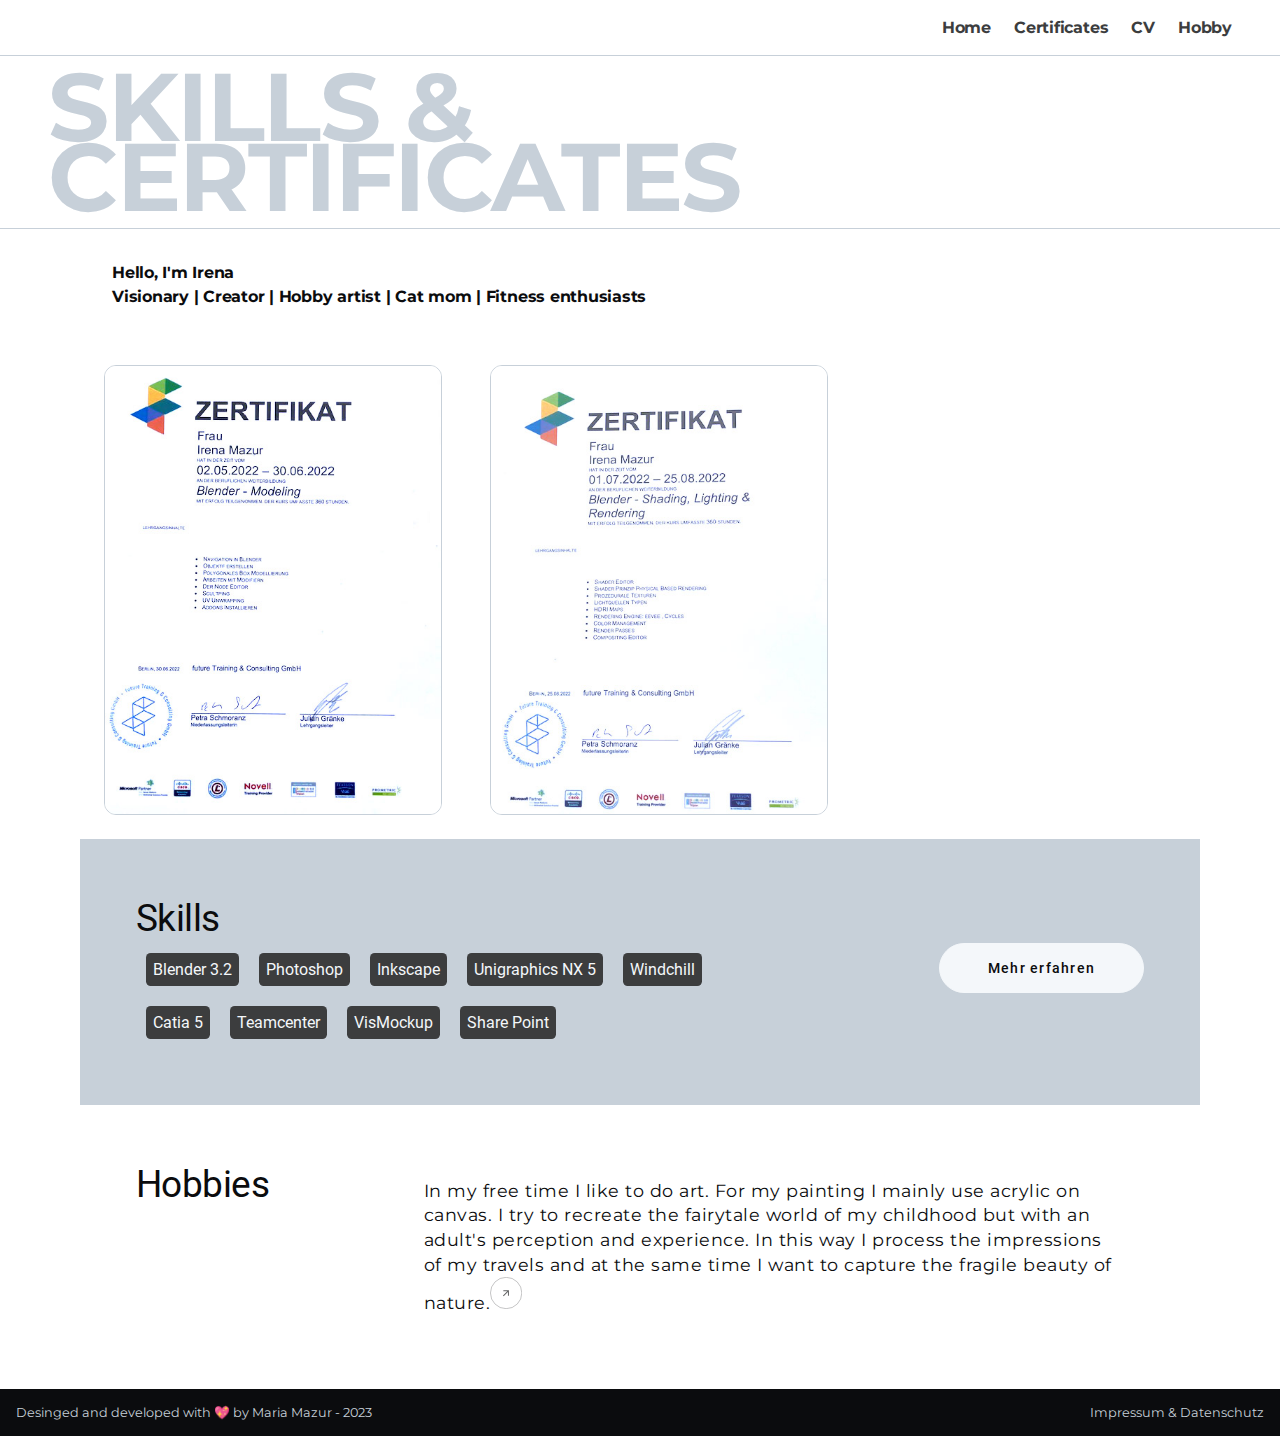
<file: certificates.html>
<html lang="de">
<!--https://mamazur.github.io/imazur.hp/-->

<head>
    <meta charset="UTF-8">
    <meta http-equiv="X-UA-Compatible" content="IE=edge">
    <meta name="viewport" content="width=device-width, initial-scale=1.0">
    <title>Irena Mazur - Certificates</title>
    <link href="css/style.css" rel="stylesheet">
    <link href="css/navigation.css" rel="stylesheet">
    <link href="css/container.css" rel="stylesheet">
    <link href="css/fonts.css" rel="stylesheet">
    <link href="css/modal.css" rel="stylesheet">
    <script type="text/javascript" src="js/main.js"></script>
    <link rel="icon" type="image/ico" href="favicon.ico">
</head>

<body>
    <nav class="header" id="header">
        <div class="menu">
            <div class="void"> </div>
            <span id="topNav" class="nav-closed">
                <a href="./index.html"> Home</a>
                <a href="./certificates.html"> Certificates</a>
                <a href="./cv.html">CV</a>
                <a href="./hobby.html">Hobby</a>
            </span>
            <a href="javascript:void(0);" class="mobile-menu-icon" onclick="toggleMobileNav()">
                <span id="topNavMobileToggle" class="material-icons"><img id="menuImg" src="img/style/menu.svg"></span>
            </a>
        </div>
    </nav>
    <div class="title" id="title"> Skills & <br> Certificates </div>
    <div class="container" id="bio">
        <div class="container__bio">
            <div class="container__text label">
                Hello, I'm Irena
                <br>
                Visionary | Creator | Hobby artist | Cat mom | Fitness enthusiasts
            </div>
        </div>
        <div class="container__certificates">
            <div class="container__certificate">
                <img src="./img/certificates/Zert_Modeling.jpeg">
            </div>
            <div class="container__certificate">
                <img src="./img/certificates/Zert_Schading.jpeg">
            </div>
        </div>
        <div class="container__knowledge">
            <h2>Skills</h2>
            <div class="container__knowledge-text">
                <div class="container__knowledge-labels">
                    <div class="container__knowledge-label">
                        Blender 3.2
                    </div>
                    <div class="container__knowledge-label">
                        Photoshop
                    </div>
                    <div class="container__knowledge-label">
                        Inkscape
                    </div>
                    <div class="container__knowledge-label">
                        Unigraphics NX 5
                    </div>
                    <div class="container__knowledge-label">
                        Windchill
                    </div>
                    <div class="container__knowledge-label">
                        Catia 5
                    </div>
                    <div class="container__knowledge-label">
                        Teamcenter
                    </div>
                    <div class="container__knowledge-label">
                        VisMockup
                    </div>
                    <div class="container__knowledge-label">
                        Share Point
                    </div>
                </div>

                <a class="button" href="./cv.html">Mehr erfahren</a>
            </div>
        </div>
        <div class="container__hobbies">
            <h2>Hobbies</h2>
            <div class="container__space">
            </div>
            <p class="container__hobbies__text">
                In my free time I like to do art. For my painting I mainly use acrylic on canvas.
                I try to recreate the fairytale world of my childhood but with an adult's perception and experience.
                In this way I process the impressions of my travels and at the same time I want to capture the fragile
                beauty of nature.<a href="./hobby.html" target="_blank"><img style="height:2rem;"
                        src="./img/style/forward.svg"></a>
            </p>
        </div>
    </div>
    <footer>
        <div class="footer__left">
            Desinged and developed with 💖 by Maria Mazur - 2023
        </div>
        <div class="footer__right">
            <div class="impressum">
                <a href="./impressum.html"> Impressum & Datenschutz</a>
            </div>
        </div>
    </footer>
</body>

</html>
</file>
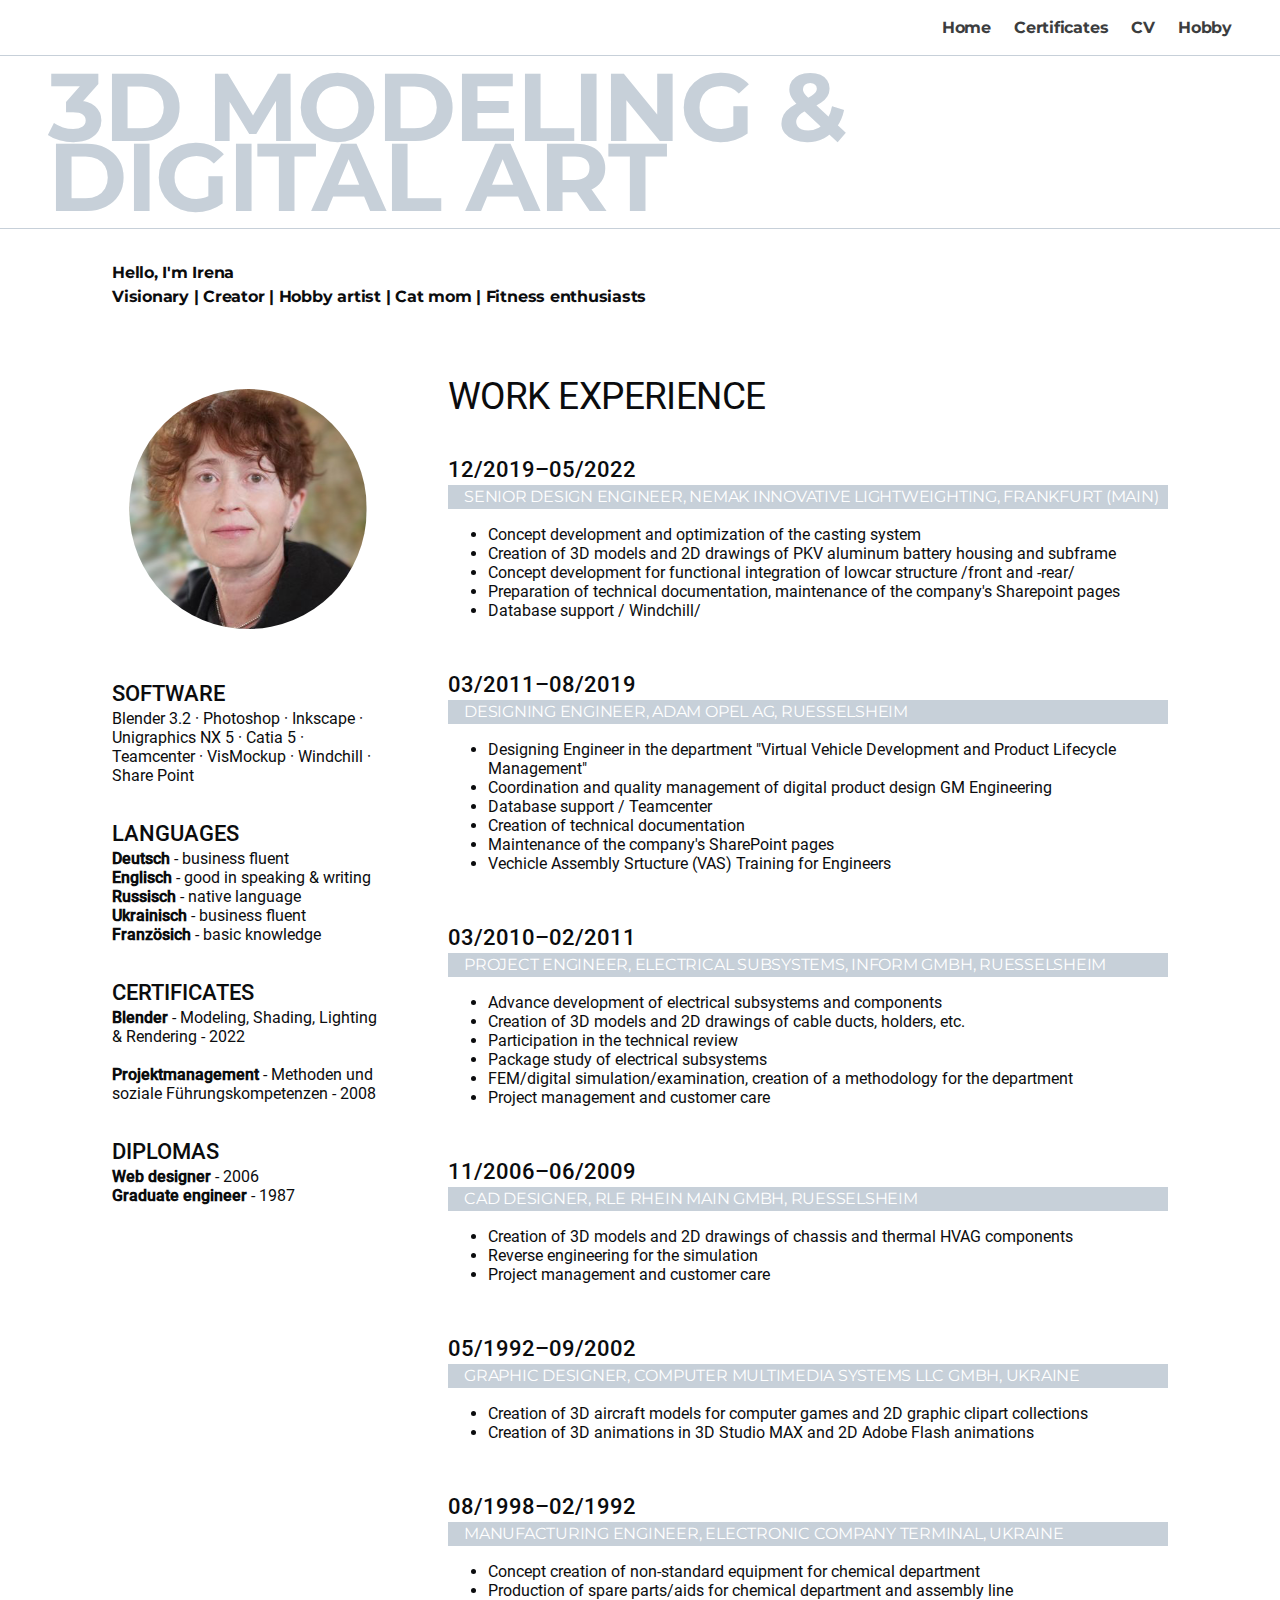
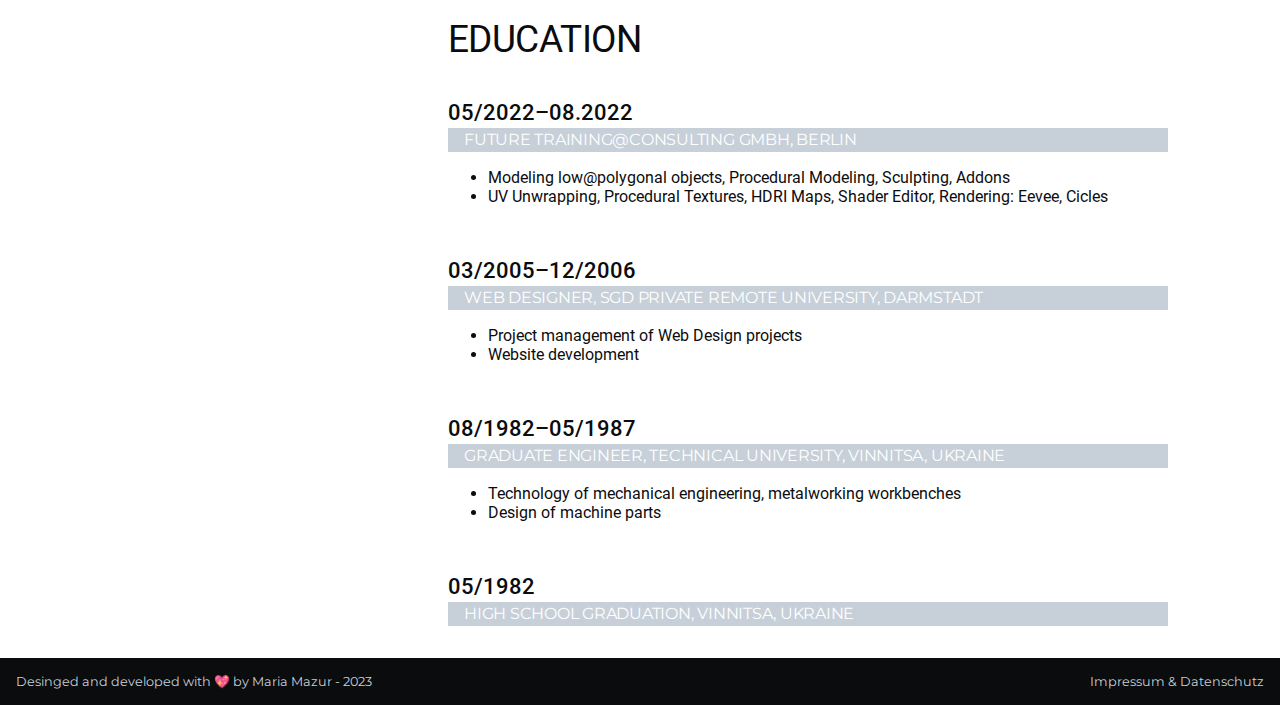
<file: cv.html>
<html lang="de">
<!--https://mamazur.github.io/imazur.hp/-->

<head>
    <meta charset="UTF-8">
    <meta http-equiv="X-UA-Compatible" content="IE=edge">
    <meta name="viewport" content="width=device-width, initial-scale=1.0">
    <title>Irena Mazur - CV</title>
    <link href="css/style.css" rel="stylesheet">
    <link href="css/navigation.css" rel="stylesheet">
    <link href="css/container.css" rel="stylesheet">
    <link href="css/fonts.css" rel="stylesheet">
    <link href="css/modal.css" rel="stylesheet">
    <script type="text/javascript" src="js/main.js"></script>
    <link rel="icon" type="image/ico" href="favicon.ico">
</head>

<body>
    <nav class="header" id="header">
        <div class="menu">
            <div class="void"> </div>
            <span id="topNav" class="nav-closed">
                <a href="./index.html"> Home</a>
                <a href="./certificates.html"> Certificates</a>
                <a href="./cv.html">CV</a>
                <a href="./hobby.html">Hobby</a>
            </span>
            <a href="javascript:void(0);" class="mobile-menu-icon" onclick="toggleMobileNav()">
                <span id="topNavMobileToggle" class="material-icons"><img id="menuImg" src="img/style/menu.svg"></span>
            </a>
        </div>
    </nav>
    <div class="title" id="title">3D modeling  & <br> Digital art </div>
    <div class="container">
        <div class="container__bio" id="bio">
            <div class="container__text label">
                Hello, I'm Irena
                <br>
                Visionary | Creator | Hobby artist | Cat mom | Fitness enthusiasts
            </div>
        </div>
        <div class="container__cv">
            <div class="container__space">
                <img src="./img/me.svg">
                <div class="container__cv-item">
                    <h3 class="cv">
                        SOFTWARE
                    </h3>
                    <div> Blender 3.2 · Photoshop · Inkscape · Unigraphics NX 5 · Catia 5 · Teamcenter · VisMockup ·
                        Windchill · Share Point
                    </div>
                </div>
                <div class="container__cv-item">
                    <h3 class="cv">
                        LANGUAGES
                    </h3>

                    <strong>Deutsch</strong> - business fluent <br>
                    <strong>Englisch</strong> - good in speaking & writing<br>
                    <strong>Russisch</strong> - native language<br>
                    <strong>Ukrainisch</strong> - business fluent<br>
                    <strong>Französich</strong> - basic knowledge<br>
                </div>
                <div class="container__cv-item">
                    <h3 class="cv">
                        CERTIFICATES
                    </h3>
                    <strong>Blender</strong> - Modeling, Shading, Lighting & Rendering - 2022<br><br>
                    <strong>Projektmanagement</strong> - Methoden und soziale Führungskompetenzen - 2008<br>
                </div>
                <div class="container__cv-item">
                    <h3 class="cv">
                        DIPLOMAS
                    </h3>
                    <strong>Web designer</strong> - 2006<br>
                    <strong>Graduate engineer</strong> - 1987<br>
                </div>
            </div>

            <div class="container__text">
                <h2>
                    WORK EXPERIENCE
                </h2>
                <div class="container__cv-item">
                    <h3 class="cv">
                        12/2019–05/2022
                    </h3>
                    <div class="label-cv">Senior Design Engineer, Nemak Innovative Lightweighting, Frankfurt (Main)
                    </div>
                    <ul>
                        <li>Concept development and optimization of the casting system</li>
                        <li>Creation of 3D models and 2D drawings of PKV aluminum battery housing and subframe</li>
                        <li>Concept development for functional integration of lowcar structure /front and -rear/</li>
                        <li>Preparation of technical documentation, maintenance of the company's Sharepoint pages</li>
                        <li>Database support / Windchill/</li>
                    </ul>
                </div>
                <div class="container__cv-item">
                    <h3 class="cv">
                        03/2011–08/2019
                    </h3>
                    <div class="label-cv">Designing Engineer, Adam Opel AG, Ruesselsheim</div>
                    <ul>

                        <li>Designing Engineer in the department "Virtual Vehicle Development and Product Lifecycle
                            Management"</li>
                        <li>Coordination and quality management of digital product design GM Engineering</li>
                        <li>Database support / Teamcenter</li>
                        <li>Creation of technical documentation</li>
                        <li>Maintenance of the company's SharePoint pages</li>
                        <li>Vechicle Assembly Srtucture (VAS) Training for Engineers</li>
                    </ul>
                </div>
                <div class="container__cv-item">
                    <h3 class="cv">
                        03/2010–02/2011
                    </h3>
                    <div class="label-cv">Project engineer, electrical subsystems, Inform GmbH, Ruesselsheim</div>
                    <ul>
                        <li>Advance development of electrical subsystems and components</li>
                        <li>Creation of 3D models and 2D drawings of cable ducts, holders, etc.</li>
                        <li>Participation in the technical review</li>
                        <li>Package study of electrical subsystems</li>
                        <li>FEM/digital simulation/examination, creation of a methodology for the department</li>
                        <li>Project management and customer care</li>
                    </ul>
                </div>
                <div class="container__cv-item">
                    <h3 class="cv">
                        11/2006–06/2009
                    </h3>
                    <div class="label-cv">CAD designer, RLE Rhein Main GmbH, Ruesselsheim</div>
                    <ul>
                        <li>Creation of 3D models and 2D drawings of chassis and thermal HVAG components</li>
                        <li>Reverse engineering for the simulation</li>
                        <li>Project management and customer care</li>
                    </ul>
                </div>
                <div class="container__cv-item">
                    <h3 class="cv">
                        05/1992–09/2002
                    </h3>
                    <div class="label-cv">Graphic designer, Computer Multimedia Systems LLC GmbH, Ukraine</div>
                    <ul>
                        <li>Creation of 3D aircraft models for computer games and 2D graphic clipart collections</li>
                        <li>Creation of 3D animations in 3D Studio MAX and 2D Adobe Flash animations</li>
                    </ul>
                </div>
                <div class="container__cv-item">
                    <h3 class="cv">
                        08/1998–02/1992
                    </h3>
                    <div class="label-cv">Manufacturing engineer, electronic company Terminal, Ukraine</div>
                    <ul>
                        <li>Concept creation of non-standard equipment for chemical department</li>
                        <li>Production of spare parts/aids for chemical department and assembly line</li>
                    </ul>
                </div>
                <h2>
                    EDUCATION
                </h2>
                <div class="container__cv-item">
                    <h3 class="cv">
                        05/2022–08.2022
                    </h3>
                    <div class="label-cv">Future Training@Consulting GmbH, Berlin</div>
                    <ul>
                        <li>Modeling low@polygonal objects, Procedural Modeling, Sculpting, Addons</li>
                        <li>UV Unwrapping, Procedural Textures, HDRI Maps, Shader Editor, Rendering: Eevee, Cicles</li>
                        </li>
                    </ul>
                </div>
                <div class="container__cv-item">
                    <h3 class="cv">
                        03/2005–12/2006
                    </h3>
                    <div class="label-cv">Web designer, SGD private remote university, Darmstadt</div>
                    <ul>
                        <li>Project management of Web Design projects</li>
                        <li>Website development</li>
                    </ul>
                </div>
                <div class="container__cv-item">
                    <h3 class="cv">
                        08/1982–05/1987
                    </h3>
                    <div class="label-cv">Graduate engineer, Technical University, Vinnitsa, Ukraine</div>
                    <ul>
                        <li>Technology of mechanical engineering, metalworking workbenches</li>
                        <li>Design of machine parts</li>
                    </ul>
                </div>
                <div class="container__cv-item">
                    <h3 class="cv">
                        05/1982
                    </h3>
                    <div class="label-cv">High school graduation, Vinnitsa, Ukraine</div>
                </div>
            </div>
        </div>


    </div>
    <footer>
        <div class="footer__left">
            Desinged and developed with 💖 by Maria Mazur - 2023
        </div>
        <div class="footer__right">
            <div class="impressum">
                <a href="./impressum.html"> Impressum & Datenschutz</a>
            </div>

        </div>
    </footer>
</body>

</html>
</file>
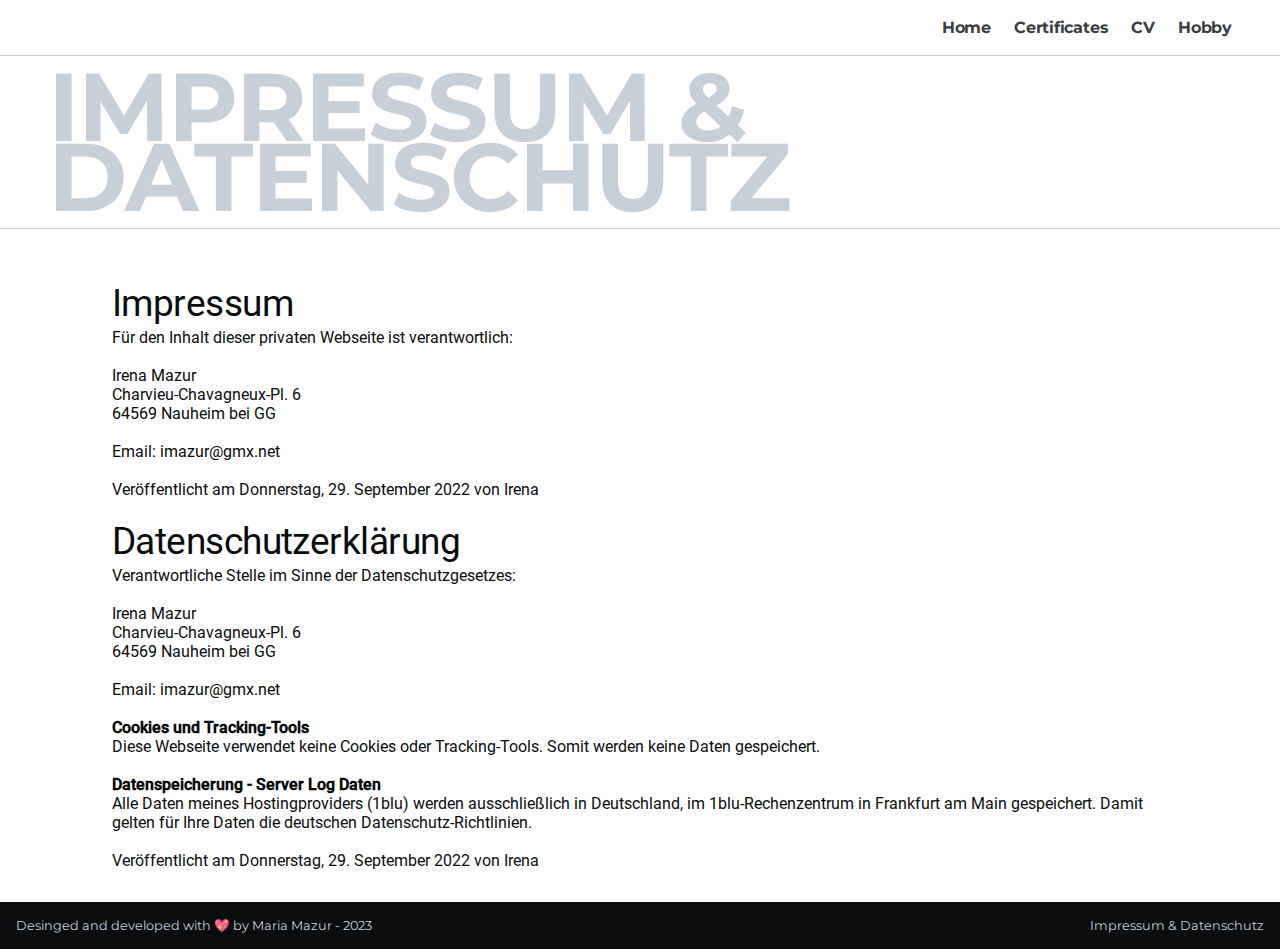
<file: impressum.html>
<html lang="de">
<!--https://mamazur.github.io/imazur.hp/-->

<head>
    <meta charset="UTF-8">
    <meta http-equiv="X-UA-Compatible" content="IE=edge">
    <meta name="viewport" content="width=device-width, initial-scale=1.0">
    <title>Irena Mazur - Impressum</title>
    <link href="css/style.css" rel="stylesheet">
    <link href="css/navigation.css" rel="stylesheet">
    <link href="css/container.css" rel="stylesheet">
    <link href="css/fonts.css" rel="stylesheet">
    <script type="text/javascript" src="js/main.js"></script>
    <link rel="icon" type="image/ico" href="favicon.ico">
</head>

<body>
    <nav class="header" id="header">
        <div class="menu">
            <div class="void"> </div>
            <span id="topNav" class="nav-closed">
                <a href="./index.html"> Home</a>
                <a href="./certificates.html"> Certificates</a>
                <a href="./cv.html">CV</a>
                <a href="./hobby.html">Hobby</a>
            </span>
            <a href="javascript:void(0);" class="mobile-menu-icon" onclick="toggleMobileNav()">
                <span id="topNavMobileToggle" class="material-icons"><img id="menuImg" src="img/style/menu.svg"></span>
            </a>
        </div>
    </nav>
    <div class="title" id="title">Impressum & <br> Datenschutz </div>
    <div class="container">
        <div class="container__impressum">
            <br>
            <h2>Impressum</h2>
            <div>
                <div>Für den Inhalt dieser privaten Webseite ist verantwortlich:</div>
                <br>
                <div>Irena Mazur<br>
                    Charvieu-Chavagneux-Pl. 6<br>
                    64569 Nauheim bei GG <br>
                    <br>
                    Email: imazur@gmx.net <br>
                    <br>
                </div>

                Veröffentlicht am Donnerstag, 29. September 2022 von Irena
            </div>
            <br>
            <h2>Datenschutzerklärung</h2>
            <div>
                <div>Verantwortliche Stelle im Sinne der Datenschutzgesetzes:</div>
                <br>
                <div>Irena Mazur<br>
                    Charvieu-Chavagneux-Pl. 6<br>
                    64569 Nauheim bei GG <br>
                    <br>
                    Email: imazur@gmx.net <br>
                    <br>
                </div>
                <div><b>Cookies und Tracking-Tools</b></div>
                Diese Webseite verwendet keine Cookies oder Tracking-Tools.
                Somit werden keine Daten gespeichert.
                <br>
                <br>
                <div><b>Datenspeicherung - Server Log Daten</b></div>
                Alle Daten meines Hostingproviders (1blu) werden ausschließlich in Deutschland, im 1blu-Rechenzentrum in
                Frankfurt am Main gespeichert.
                Damit gelten für Ihre Daten die deutschen Datenschutz-Richtlinien.
                <br><br>

                Veröffentlicht am Donnerstag, 29. September 2022 von Irena
            </div>
        </div>
    </div>
    <footer>
        <div class="footer__left">
            Desinged and developed with 💖 by Maria Mazur - 2023
        </div>
        <div class="footer__right">
            <div class="impressum">
                <a href="./impressum.html"> Impressum & Datenschutz</a>
            </div>

        </div>
    </footer>
</body>

</html>
</file>
<file: css/style.css>
:root {
    --primary: #C7D0D9;
    --primary-variant: #F4F7FA;
    --secondary: #3C3D3E;
    --secondary-variant: #a1a3a5;
    --background: #f6f7ff;
    --text: #0B0C0E;
    --background-black: #0B0C0E;
    --warning: #0081a7;
    --white: #ffffff
}

/* general settings */
* {
    box-sizing: border-box;
}

html {
    scroll-behavior: smooth;
}

body {
    font-family: 'Roboto', sans-serif;
    font-style: normal;
    margin: auto;
    background: var(--white);
    color: var(--text);
    height: 100%;
    display: flex;
    flex-direction: column;
}

h1 {
    font-family: 'Roboto';
    font-style: normal;
    font-weight: 500;
    font-size: 4.5rem;
    line-height: 4rem;
    letter-spacing: -1.5px;
}

h2 {
    font-family: 'Roboto';
    font-style: normal;
    font-weight: 400;
    font-size: 2.3rem;
    line-height: 3rem;
    letter-spacing: -0.015em;
    margin: 0;
}

h3 {
    font-family: 'Roboto';
    font-style: normal;
    font-weight: 500;
    font-size: 1.4rem;
    line-height: 2rem;
    margin: 0;
}

.title {
    font-family: 'Montserrat';
    font-style: normal;
    font-weight: 500;
    font-size: 5rem;
    line-height: 150%;
    letter-spacing: -0.015em;
}

p {
    font-family: 'Montserrat';
    font-style: normal;
    font-weight: 400;
    font-size: 1.1rem;
    letter-spacing: 0.03125rem;
    line-height: 140%;
}

.text-small {
    font-family: 'Roboto';
    font-style: normal;
    font-weight: 400;
    font-size: 0.7rem;
    line-height: 160%;
}

.label {
    font-family: 'Montserrat';
    font-style: normal;
    font-weight: 700;
    font-size: 1rem;
    line-height: 150%;
    letter-spacing: -0.015em;
}

figure {
    margin: 1rem;
}

figcaption {
    font-family: 'Montserrat';
    color: var(--secondary);
    font-style: italic;
    font-size: 1rem;
    line-height: 130%;
    letter-spacing: -0.015em;
}

.label-cv {
    font-family: 'Montserrat';
    font-style: normal;
    font-weight: 500;
    font-size: 1rem;
    line-height: 150%;
    background: var(--primary);
    text-transform: uppercase;
    color: var(--white);
    padding-left: 1rem;
    letter-spacing: -0.015em;
}

button,
.button {
    font-family: 'Roboto';
    font-style: normal;
    font-weight: 500;
    font-size: 0.875rem;
    line-height: 1rem;
    letter-spacing: 1.25px;
    box-sizing: border-box;
    height: 50px;
    padding: 16px 48px;
    gap: 10px;
    background: var(--primary-variant);
    border: 1px solid var(--primary-variant);
    border-radius: 170px;
}


a {
    text-decoration: none;
    color: var(--surface-color);
}

footer {
    font-family: 'Montserrat';
    font-style: normal;
    font-weight: 400;
    flex-shrink: 0;
}

@media (max-width: 576px) {
    body {
        max-width: 100%;
    }

    h1 {
        font-size: 2.5rem;
        line-height: 2rem;
    }

    h2 {
        font-size: 2rem;
        line-height: 2.5rem;
    }

    .title {
        font-size: 3.3rem;
        line-height: 110%;
    }
}
</file>
<file: css/navigation.css>
.header {
    padding: 1rem 3rem;
    background: var(--white);
}

#title {
    padding: 1rem 3rem;
    font-weight: 600;
    font-size: 6rem;
    line-height: 70px;
    text-transform: uppercase;
    color: var(--primary);
    border-bottom: 1px solid var(--primary);
}

footer {
    display: flex;
    padding: 1rem;
    justify-content: space-between;
    background: var(--background-black);
    color: var(--primary);
    font-size: .8rem;
}

.footer__right,
.footer__left {
    display: flex;
    align-items: center;
}

nav {
    position: sticky;
    top: 0;
    display: flex;
    align-items: center;
    padding: 0;
    justify-content: flex-end;
    height: auto;
    min-height: 56px;
    max-width: 100%;
    border-bottom: 1px solid var(--primary);
    transition: top 0.3s;
    z-index: 99999;
}

nav a {
    font-weight: 600;
    width: auto;
    margin-left: 1.2rem;
}

nav a:hover,
nav a:active {
    text-decoration: underline;
}

nav .nav-closed a {
    display: inline-block;
}

nav .mobile-menu-icon {
    display: none;
}

#topNav>a {
    font-family: 'Montserrat';
    font-style: normal;
    font-size: 16px;
    line-height: 22px;
    align-items: center;
    text-align: center;
    letter-spacing: -0.015em;
    color: var(--secondary);
}

@media (max-width: 576px) {
    .void {
        display: none;
    }

    .header>.menu {
        display: flex;
    }

    .header {
        padding: 1rem;
    }

    nav {
        padding: 0 1rem;
    }

    nav .mobile-menu-icon {
        display: block;
    }

    nav .nav-closed a {
        display: none;
    }

    nav .nav-open {
        display: flex;
    }

    .footer__right>div,
    .footer__left {
        font-size: .4rem;
    }
    #title {
        font-size: 3rem;
    }
}
</file>
<file: css/container.css>
/*SHARED*/
.container {
    margin: auto;
    max-width: 1120px;
    background: var(--white);
}

.container__space {
    padding: 2rem;
    width: 30%;
}

.container__space>img {
    margin: 1rem;
    height: 240px;
    width: 240px;
}

.container__text {
    padding: 2rem;
    width: 70%;
}

/*CONTAINER PROJECT*/
.container__project {
    display: flex;
    justify-content: space-between;
    border-bottom: 1px solid var(--primary-variant);
    padding-bottom: 2rem;
}

/*CONTAINER CERTIFICATE*/

.container__certificate {
    margin: 1.5rem;
    border-radius: 12px;
}

.container__certificate>img {
    height: 450px;
    border-radius: 12px;
    border: 1px solid var(--primary);
}

/*CONTAINER HOBBIES*/
.container__hobbies,
.container__bio,
.container__cv,
.container__certificates,
.container__projects {
    display: flex;
    position: relative;
}

.container__cv-item {
    padding-top: 2rem;
}

/*CONTAINER KNOWLEDGE*/
.container__knowledge {
    background: var(--primary);
    padding: 3.5rem;
}

.container__hobbies {
    padding: 3.5rem;
}

.container__hobbies__text {
    padding: 0 2rem;

}

.container__knowledge-text {
    display: flex;
    justify-content: space-between;
}

.container__knowledge-labels {
    display: flex;
    flex-wrap: wrap;
    width: 60%;
}

.container__knowledge-label {
    color: var(--primary-variant);
    padding: 7px;
    margin: 10px;
    background: var(--secondary);
    border-radius: 4.66652px;
}

/*IMPRESSUM*/
.container__impressum {
    padding: 2rem;
}

.container__blender_works {
    padding: 2rem 0;
}

.container__blender_work {
    display: flex;
    padding: 2rem;
    margin: 2rem;
    background: var(--primary-variant);
    border-radius: 12px;
}

@media (max-width: 576px) {
    figure>img {
        width: 100%;
    }

    .container {
        width: calc(100%);
        margin: auto;
    }

    .container__hobbies,
    .container__bio,
    .container__blender_works,
    .container__blender_work,
    .container__cv,
    .container__projects,
    .container__certificates,
    .container__knowledge,
    .container__knowledge-text {
        display: flex;
        flex-direction: column;
    }

    .container__certificate {
        margin: 2rem 0 2rem 0;
    }

    .container__certificate>img {
        width: 90%;
        margin: 5%;
    }

    .container__space,
    .container__text,
    .container__knowledge-labels {
        width: 100%;
    }

    .container__space {
        display: none;
    }
}
</file>
<file: css/fonts.css>
/* montserrat-regular - latin_cyrillic */
@font-face {
     font-family: 'Montserrat';
     font-style: normal;
     font-weight: 400;
     src: url('../fonts/montserrat-v24-latin_cyrillic-regular.eot');
     /* IE9 Compat Modes */
     src: local(''),
          url('../fonts/montserrat-v24-latin_cyrillic-regular.eot?#iefix') format('embedded-opentype'),
          /* IE6-IE8 */
          url('../fonts/montserrat-v24-latin_cyrillic-regular.woff2') format('woff2'),
          /* Super Modern Browsers */
          url('../fonts/montserrat-v24-latin_cyrillic-regular.woff') format('woff'),
          /* Modern Browsers */
          url('../fonts/montserrat-v24-latin_cyrillic-regular.ttf') format('truetype'),
          /* Safari, Android, iOS */
          url('../fonts/montserrat-v24-latin_cyrillic-regular.svg#Montserrat') format('svg');
     /* Legacy iOS */
}

/* montserrat-700 - latin_cyrillic */
@font-face {
     font-family: 'Montserrat';
     font-style: normal;
     font-weight: 700;
     src: url('../fonts/montserrat-v24-latin_cyrillic-700.eot');
     /* IE9 Compat Modes */
     src: local(''),
          url('../fonts/montserrat-v24-latin_cyrillic-700.eot?#iefix') format('embedded-opentype'),
          /* IE6-IE8 */
          url('../fonts/montserrat-v24-latin_cyrillic-700.woff2') format('woff2'),
          /* Super Modern Browsers */
          url('../fonts/montserrat-v24-latin_cyrillic-700.woff') format('woff'),
          /* Modern Browsers */
          url('../fonts/montserrat-v24-latin_cyrillic-700.ttf') format('truetype'),
          /* Safari, Android, iOS */
          url('../fonts/montserrat-v24-latin_cyrillic-700.svg#Montserrat') format('svg');
     /* Legacy iOS */
}

/* roboto-300 - latin_cyrillic */
@font-face {
     font-family: 'Roboto';
     font-style: normal;
     font-weight: 300;
     src: url('../fonts/roboto-v30-latin_cyrillic-300.eot');
     /* IE9 Compat Modes */
     src: local(''),
          url('../fonts/roboto-v30-latin_cyrillic-300.eot?#iefix') format('embedded-opentype'),
          /* IE6-IE8 */
          url('../fonts/roboto-v30-latin_cyrillic-300.woff2') format('woff2'),
          /* Super Modern Browsers */
          url('../fonts/roboto-v30-latin_cyrillic-300.woff') format('woff'),
          /* Modern Browsers */
          url('../fonts/roboto-v30-latin_cyrillic-300.ttf') format('truetype'),
          /* Safari, Android, iOS */
          url('../fonts/roboto-v30-latin_cyrillic-300.svg#Roboto') format('svg');
     /* Legacy iOS */
}

/* roboto-regular - latin_cyrillic */
@font-face {
     font-family: 'Roboto';
     font-style: normal;
     font-weight: 400;
     src: url('../fonts/roboto-v30-latin_cyrillic-regular.eot');
     /* IE9 Compat Modes */
     src: local(''),
          url('../fonts/roboto-v30-latin_cyrillic-regular.eot?#iefix') format('embedded-opentype'),
          /* IE6-IE8 */
          url('../fonts/roboto-v30-latin_cyrillic-regular.woff2') format('woff2'),
          /* Super Modern Browsers */
          url('../fonts/roboto-v30-latin_cyrillic-regular.woff') format('woff'),
          /* Modern Browsers */
          url('../fonts/roboto-v30-latin_cyrillic-regular.ttf') format('truetype'),
          /* Safari, Android, iOS */
          url('../fonts/roboto-v30-latin_cyrillic-regular.svg#Roboto') format('svg');
     /* Legacy iOS */
}

/* roboto-500 - latin_cyrillic */
@font-face {
     font-family: 'Roboto';
     font-style: normal;
     font-weight: 500;
     src: url('../fonts/roboto-v30-latin_cyrillic-500.eot');
     /* IE9 Compat Modes */
     src: local(''),
          url('../fonts/roboto-v30-latin_cyrillic-500.eot?#iefix') format('embedded-opentype'),
          /* IE6-IE8 */
          url('../fonts/roboto-v30-latin_cyrillic-500.woff2') format('woff2'),
          /* Super Modern Browsers */
          url('../fonts/roboto-v30-latin_cyrillic-500.woff') format('woff'),
          /* Modern Browsers */
          url('../fonts/roboto-v30-latin_cyrillic-500.ttf') format('truetype'),
          /* Safari, Android, iOS */
          url('../fonts/roboto-v30-latin_cyrillic-500.svg#Roboto') format('svg');
     /* Legacy iOS */
}
</file>
<file: css/modal.css>
/* Image modal */
img.has-modal {
    cursor: pointer;
    border: 1px solid var(--primary);
    border-radius: 12px;
    max-height: 250px;
}

@media (max-width: 576px) {
    img.has-modal {
        max-height: 100%;
        margin-bottom: 2rem;
    }
}

img.has-modal:hover {
    border: 1px solid var(--warning);
    border-radius: 12px;
}

#myModal {
    position: fixed;
    height: 100%;
    width: 100%;
    top: 0;
    left: 0;
    background-color: rgba(0, 0, 0, 0.5);
    text-align: center;
    z-index: 99999;
}

#myModal .icon-button {
    position: absolute;
    top: 20px;
}

.icon-button>img {
    width: 3rem;
}

#myModal>.full-padding {
    max-height: calc(80vh);
    margin-top: calc(10vh);
    border-radius: 12px;
}

#myModal.closed {
    display: none;
}

@media (max-width: 576px) {
    #myModal>img {
        width: 100%;
    }

    #myModal>.icon-button {
        position: relative;
    }
}



/*Tabs*/
section {
    display: none;
    padding: 20px 0 0;
    border-top: 1px solid var(--primary);
}

input {
    display: none;
}

label {
    display: inline-block;
    margin: 0 0 -1px;
    padding: 15px 25px;
    font-weight: 600;
    text-align: center;
    color: var(--secondary-variant);
    border: 1px solid transparent;
    border-radius: 16px 16px 0 0;
}

label:hover {
    color: var(--secondary-variant);
    cursor: pointer;
}

input:checked+label {
    color: var(--secondary);
    border: 1px solid var(--primary);
    border-top: 2px solid var(--warning);
    border-bottom: 1px solid var(--white);
}

#tab1:checked~#content1,
#tab2:checked~#content2,
#tab3:checked~#content3,
#tab4:checked~#content4,
#tab5:checked~#content5,
#tab6:checked~#content6,
#tab7:checked~#content7 {
    display: block;
}
</file>
